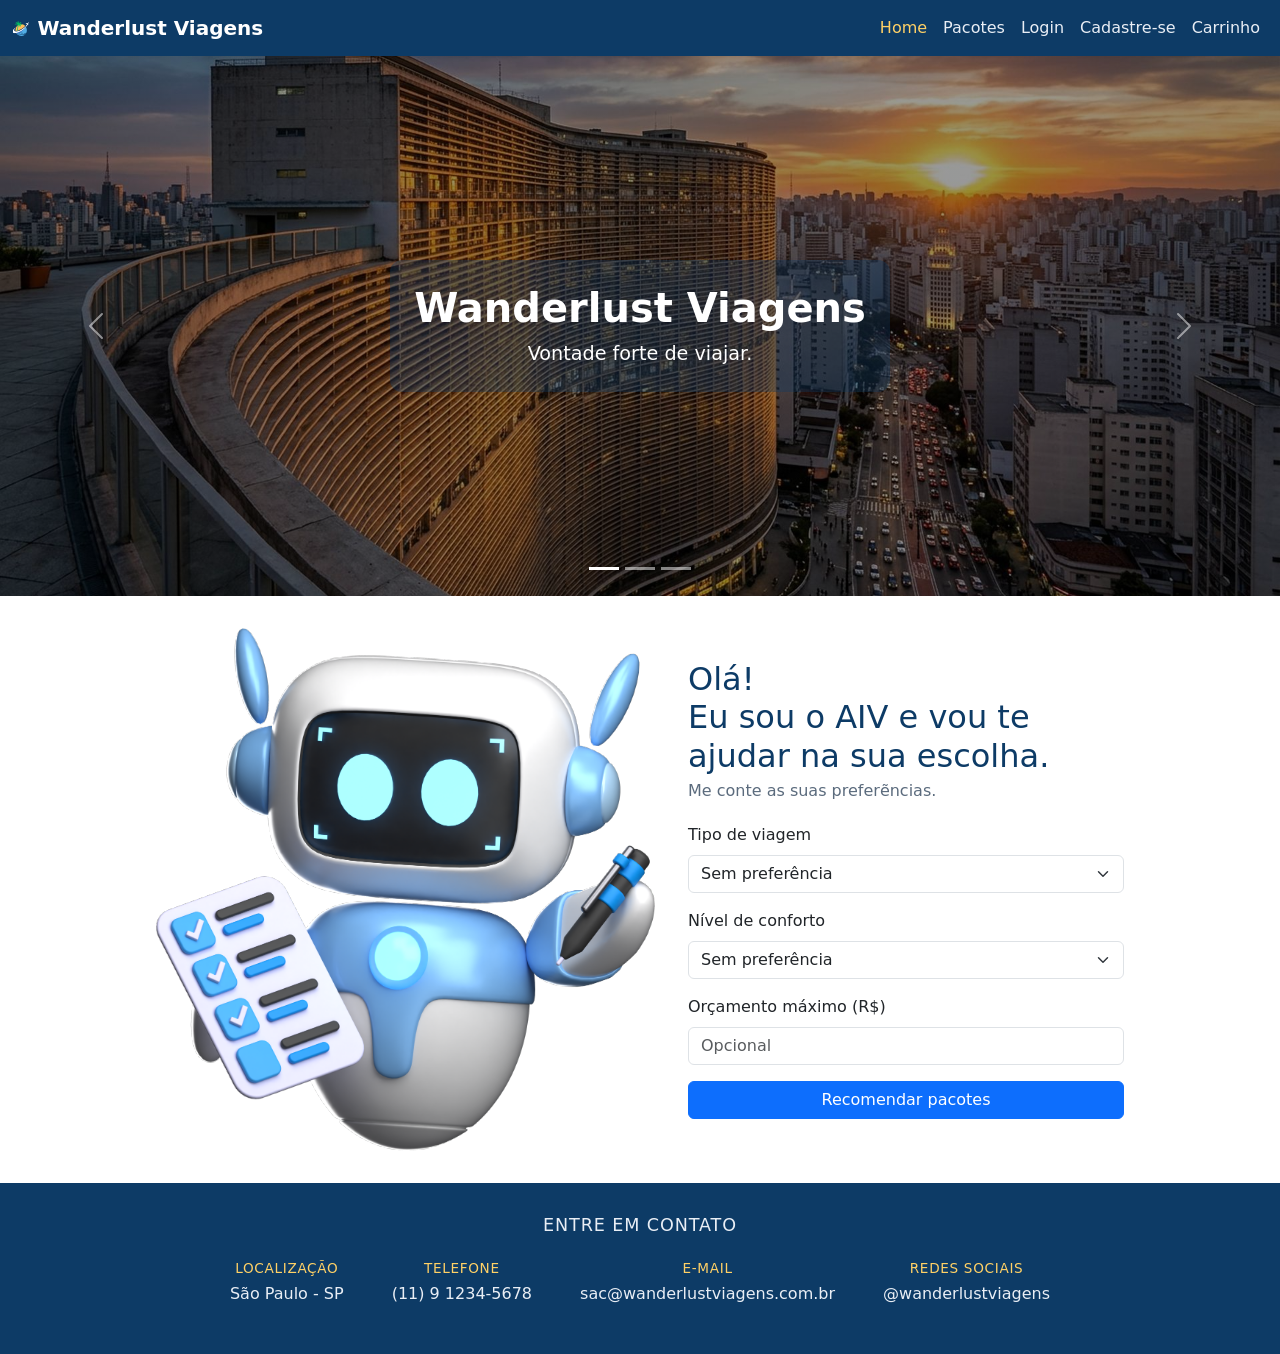
<file: index.html>
<!DOCTYPE html>
<html lang="pt-BR">

<head>
    <meta charset="UTF-8">
    <meta name="viewport" content="width=device-width, initial-scale=1">

    <title>Wanderlust Viagens</title>
    <link rel="icon" type="image/svg+xml" href="imgs/icon.svg">

    <link href="https://cdn.jsdelivr.net/npm/bootstrap@5.3.3/dist/css/bootstrap.min.css" rel="stylesheet">
    <link rel="stylesheet" href="css/style.css">
</head>

<body>

    <header>
        <nav class="menu navbar navbar-expand-md" aria-label="Menu principal" data-bs-theme="dark">
            <div class="container-fluid">
                <a class="navbar-brand d-flex align-items-center gap-2" href="index.html">
                    <img src="imgs/icon.svg" alt="" class="logo-icon">
                    <span>Wanderlust Viagens</span>
                </a>

                <button class="navbar-toggler" type="button" data-bs-toggle="collapse" data-bs-target="#menu-nav"
                    aria-controls="menu-nav" aria-expanded="false" aria-label="Abrir menu">
                    <span class="navbar-toggler-icon"></span>
                </button>

                <div class="collapse navbar-collapse" id="menu-nav">
                    <ul class="menu-lista navbar-nav ms-auto">
                        <li class="nav-item"><a class="nav-link active" aria-current="page" href="index.html">Home</a>
                        </li>
                        <li class="nav-item"><a class="nav-link" href="pages/pacotes.html">Pacotes</a></li>
                        <li class="nav-item"><a class="nav-link" href="pages/login.html">Login</a></li>
                        <li class="nav-item"><a class="nav-link" href="pages/cadastro.html">Cadastre-se</a></li>
                        <li class="nav-item"><a class="nav-link" href="pages/carrinho.html">Carrinho</a></li>
                    </ul>
                </div>
            </div>
        </nav>
    </header>

    <main>

        <!-- Carrossel de topo: fotos dos destinos (Copan/SP, Boituva, Awasi/SC),
                 definidas em .hero-slide-1/2/3 no CSS, com texto por cima. -->
        <section aria-label="Destaques">
            <div id="carrossel-topo" class="carousel slide hero-carrossel" data-bs-ride="carousel">
                <div class="carousel-indicators">
                    <button type="button" data-bs-target="#carrossel-topo" data-bs-slide-to="0" class="active"
                        aria-current="true" aria-label="Slide 1"></button>
                    <button type="button" data-bs-target="#carrossel-topo" data-bs-slide-to="1"
                        aria-label="Slide 2"></button>
                    <button type="button" data-bs-target="#carrossel-topo" data-bs-slide-to="2"
                        aria-label="Slide 3"></button>
                </div>

                <div class="carousel-inner">
                    <div class="carousel-item active">
                        <div class="hero-slide hero-slide-1">
                            <div class="hero-conteudo">
                                <h1 class="hero-titulo">Wanderlust Viagens</h1>
                                <p class="hero-subtitulo">Vontade forte de viajar.</p>
                            </div>
                        </div>
                    </div>

                    <div class="carousel-item">
                        <div class="hero-slide hero-slide-2">
                            <div class="hero-conteudo">
                                <h1 class="hero-titulo">Arrisque-se</h1>
                                <p class="hero-subtitulo">Com os nossos passeios, você vive experiências inesquecíveis.</p>
                            </div>
                        </div>
                    </div>

                    <div class="carousel-item">
                        <div class="hero-slide hero-slide-3">
                            <div class="hero-conteudo">
                                <h1 class="hero-titulo">Escolha o melhor para você</h1>
                                <p class="hero-subtitulo">Do econômico ao luxo, temos todas as opções.</p>
                            </div>
                        </div>
                    </div>
                </div>

                <button class="carousel-control-prev" type="button" data-bs-target="#carrossel-topo"
                    data-bs-slide="prev">
                    <span class="carousel-control-prev-icon" aria-hidden="true"></span>
                    <span class="visually-hidden">Anterior</span>
                </button>
                <button class="carousel-control-next" type="button" data-bs-target="#carrossel-topo"
                    data-bs-slide="next">
                    <span class="carousel-control-next-icon" aria-hidden="true"></span>
                    <span class="visually-hidden">Próximo</span>
                </button>
            </div>
        </section>

        <!-- Recomendação (RF7) -->
        <section class="recomendacao" aria-labelledby="recomendacao-titulo">
            <div class="recomendacao-mascote" aria-hidden="true">
                <img src="imgs/aiv_mascote2.svg" alt="Imagem do mascote AIV" class="recomendacao-mascote-img">
            </div>

            <div class="recomendacao-form">
                <h2 id="recomendacao-titulo">Olá!<br>
                    Eu sou o AIV e vou te ajudar na sua escolha.</h2>
                <p>Me conte as suas preferẽncias.</p>

                <form id="form-recomendacao" novalidate>
                    <div class="mb-3">
                        <label for="rec-tipo" class="form-label">Tipo de viagem</label>
                        <select id="rec-tipo" name="tipo_viagem" class="form-select">
                            <option value="" selected>Sem preferência</option>
                        </select>
                    </div>

                    <div class="mb-3">
                        <label for="rec-nivel" class="form-label">Nível de conforto</label>
                        <select id="rec-nivel" name="nivel" class="form-select">
                            <option value="" selected>Sem preferência</option>
                            <option value="economico">Econômico</option>
                            <option value="conforto">Conforto</option>
                            <option value="luxo">Luxo</option>
                        </select>
                    </div>

                    <div class="mb-3">
                        <label for="rec-orcamento" class="form-label">Orçamento máximo (R$)</label>
                        <input type="number" id="rec-orcamento" name="orcamento_max" class="form-control" min="0"
                            step="100" placeholder="Opcional">
                    </div>

                    <button type="submit" class="btn btn-primary w-100" id="btn-recomendar">
                        Recomendar pacotes
                    </button>
                </form>

                <div id="recomendacao-feedback" class="cadastro-feedback" role="alert" aria-live="polite" hidden></div>
                <ol id="recomendacao-lista" class="recomendacao-lista" hidden></ol>
            </div>
        </section>

    </main>

    <footer class="rodape">
        <h2>ENTRE EM CONTATO</h2>

        <section aria-label="Informações de contato" class="rodape-contatos">
            <section class="contato-item">
                <h3>LOCALIZAÇÃO</h3>
                <p>São Paulo - SP</p>
            </section>

            <section class="contato-item">
                <h3>TELEFONE</h3>
                <p><a href="tel:+5511912345678">(11) 9 1234-5678</a></p>
            </section>

            <section class="contato-item">
                <h3>E-MAIL</h3>
                <p><a href="mailto:sac@wanderlustviagens.com.br">sac@wanderlustviagens.com.br</a></p>
            </section>

            <section class="contato-item">
                <h3>REDES SOCIAIS</h3>
                <p>@wanderlustviagens</p>
            </section>
        </section>
    </footer>

    <script src="https://cdn.jsdelivr.net/npm/bootstrap@5.3.3/dist/js/bootstrap.bundle.min.js"></script>
    <script src="js/api.js"></script>
    <script src="js/home.js"></script>
    <script src="js/admin-link.js"></script>
</body>

</html>
</file>
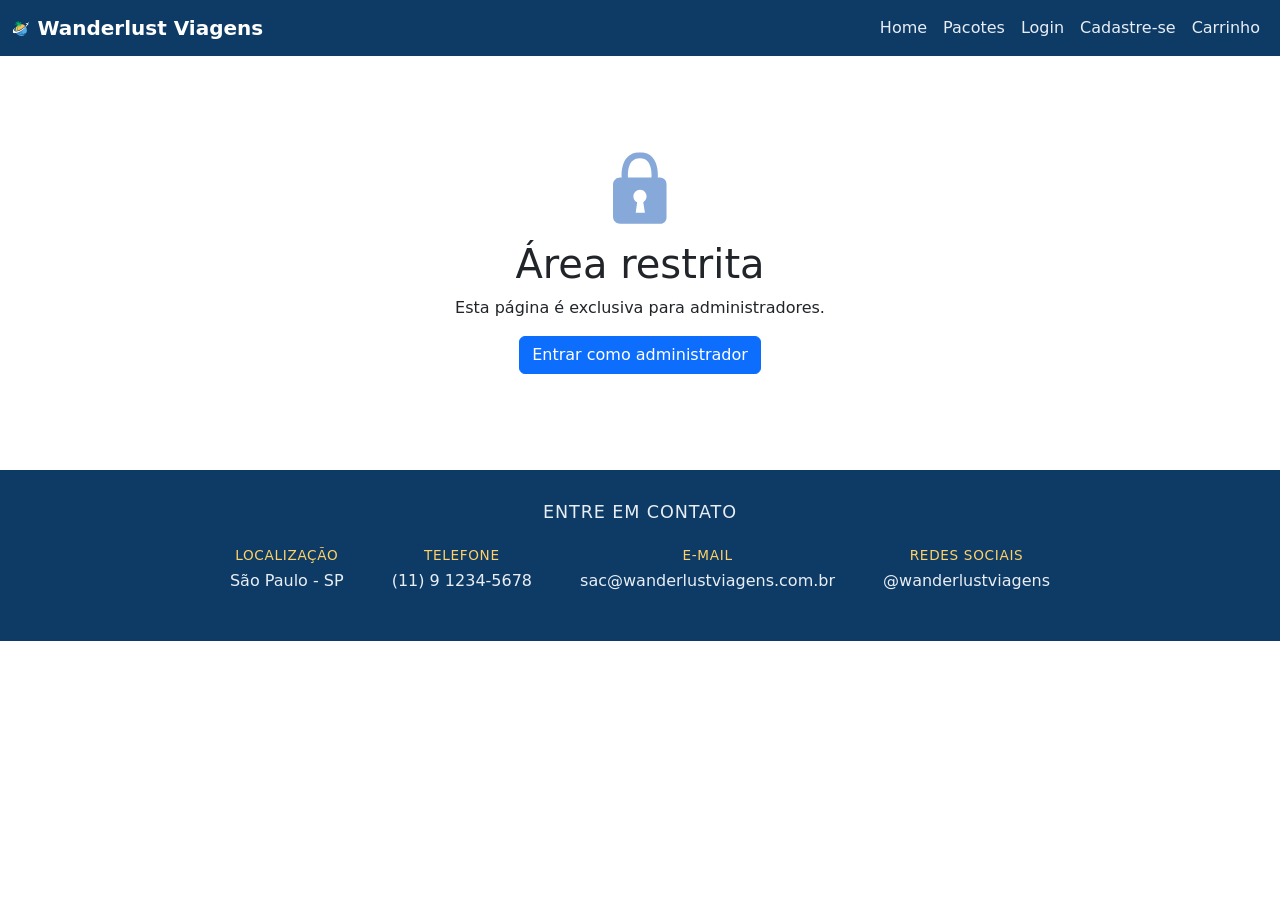
<file: pages/admin.html>
<!DOCTYPE html>
<html lang="pt-BR">
    <head>
        <meta charset="UTF-8">
        <meta name="viewport" content="width=device-width, initial-scale=1">

        <title>Administração - Wanderlust Viagens</title>
        <link rel="icon" type="image/svg+xml" href="../imgs/icon.svg">

        <link href="https://cdn.jsdelivr.net/npm/bootstrap@5.3.3/dist/css/bootstrap.min.css" rel="stylesheet">
        <link rel="stylesheet" href="../css/style.css">
    </head>
    <body>

        <header>
            <nav class="menu navbar navbar-expand-md" aria-label="Menu principal" data-bs-theme="dark">
                <div class="container-fluid">
                    <a class="navbar-brand d-flex align-items-center gap-2" href="../index.html">
                        <img src="../imgs/icon.svg" alt="" class="logo-icon">
                        <span>Wanderlust Viagens</span>
                    </a>

                    <button class="navbar-toggler" type="button"
                        data-bs-toggle="collapse" data-bs-target="#menu-nav"
                        aria-controls="menu-nav" aria-expanded="false" aria-label="Abrir menu">
                        <span class="navbar-toggler-icon"></span>
                    </button>

                    <div class="collapse navbar-collapse" id="menu-nav">
                        <ul class="menu-lista navbar-nav ms-auto">
                            <li class="nav-item"><a class="nav-link" href="../index.html">Home</a></li>
                            <li class="nav-item"><a class="nav-link" href="pacotes.html">Pacotes</a></li>
                            <li class="nav-item"><a class="nav-link" href="login.html">Login</a></li>
                            <li class="nav-item"><a class="nav-link" href="cadastro.html">Cadastre-se</a></li>
                            <li class="nav-item"><a class="nav-link" href="carrinho.html">Carrinho</a></li>
                        </ul>
                    </div>
                </div>
            </nav>
        </header>

        <main class="admin-main">

            <!-- Bloqueio: visível para quem não é administrador -->
            <section id="admin-bloqueio" class="admin-bloqueio" hidden>
                <img src="../imgs/cadeado.svg" alt="" class="admin-cadeado">
                <h1>Área restrita</h1>
                <p id="admin-bloqueio-msg">Esta página é exclusiva para administradores.</p>
                <a href="login.html" class="btn btn-primary">Entrar como administrador</a>
            </section>

            <!-- Painel: visível apenas para administradores -->
            <div id="admin-painel" hidden>
                <h1 class="catalogo-titulo">Painel do Administrador</h1>

                <!-- ============ CRUD DE PACOTES ============ -->
                <section class="admin-secao" aria-labelledby="sec-pacotes">
                    <h2 id="sec-pacotes" class="cadastro-legenda">Pacotes</h2>

                    <form id="form-pacote" class="admin-form" novalidate>
                        <input type="hidden" id="pacote-id" name="id_pacote">
                        <div class="row">
                            <div class="col-md-4 mb-3">
                                <label for="pacote-preco" class="form-label">Preço base (R$)</label>
                                <input type="number" class="form-control" id="pacote-preco"
                                    name="preco_base" min="0.01" step="0.01" required>
                            </div>
                            <div class="col-md-4 mb-3">
                                <label for="pacote-estoque" class="form-label">Estoque (vagas)</label>
                                <input type="number" class="form-control" id="pacote-estoque"
                                    name="estoque" min="0" step="1" required>
                            </div>
                            <div class="col-md-4 mb-3">
                                <label for="pacote-tipo" class="form-label">Tipo de viagem</label>
                                <select class="form-select mb-2" id="pacote-tipo" name="tipo_viagem">
                                    <option value="">—</option>
                                    <option value="__novo__">Outro (novo tipo)...</option>
                                </select>
                                <input type="text" class="form-control" id="pacote-tipo-novo"
                                    placeholder="Digite o novo tipo" maxlength="50" hidden>
                            </div>
                        </div>
                        <div class="row">
                            <div class="col-md-4 mb-3">
                                <label for="pacote-inicio" class="form-label">Data inicial</label>
                                <input type="date" class="form-control" id="pacote-inicio" name="data_inicio" required>
                            </div>
                            <div class="col-md-4 mb-3">
                                <label for="pacote-fim" class="form-label">Data final</label>
                                <input type="date" class="form-control" id="pacote-fim" name="data_fim" required>
                            </div>
                            <div class="col-md-4 mb-3">
                                <label for="pacote-nivel" class="form-label">Nível</label>
                                <select class="form-select" id="pacote-nivel" name="nivel">
                                    <option value="">—</option>
                                    <option value="economico">Econômico</option>
                                    <option value="conforto">Conforto</option>
                                    <option value="luxo">Luxo</option>
                                </select>
                            </div>
                        </div>
                        <div class="row">
                            <div class="col-md-4 mb-3">
                                <label for="pacote-destino" class="form-label">Destino</label>
                                <select class="form-select" id="pacote-destino" name="fk_destino" required>
                                    <option value="">Selecione um destino</option>
                                </select>
                            </div>
                        </div>

                        <div id="pacote-feedback" class="cadastro-feedback" role="alert" aria-live="polite" hidden></div>

                        <div class="d-flex gap-2">
                            <button type="submit" class="btn btn-primary" id="btn-salvar-pacote">Adicionar pacote</button>
                            <button type="button" class="btn btn-outline-secondary" id="btn-cancelar-pacote" hidden>Cancelar edição</button>
                        </div>
                    </form>

                    <div class="table-responsive mt-3">
                        <table class="table align-middle">
                            <thead>
                                <tr>
                                    <th>ID</th><th>Preço</th><th>Período</th><th>Estoque</th>
                                    <th>Tipo</th><th>Nível</th><th>Ações</th>
                                </tr>
                            </thead>
                            <tbody id="tabela-pacotes"></tbody>
                        </table>
                    </div>
                </section>

                <!-- ============ CRUD DE DESTINOS ============ -->
                <section class="admin-secao" aria-labelledby="sec-destinos">
                    <h2 id="sec-destinos" class="cadastro-legenda">Destinos</h2>

                    <form id="form-destino" class="admin-form" novalidate>
                        <input type="hidden" id="destino-id" name="id_destino">
                        <div class="row">
                            <div class="col-md-4 mb-3">
                                <label for="destino-cidade" class="form-label">Cidade</label>
                                <input type="text" class="form-control" id="destino-cidade" name="cidade" maxlength="100" required>
                            </div>
                            <div class="col-md-4 mb-3">
                                <label for="destino-estado" class="form-label">Estado (UF)</label>
                                <input type="text" class="form-control" id="destino-estado" name="estado" maxlength="50" required>
                            </div>
                            <div class="col-md-4 mb-3">
                                <label for="destino-pais" class="form-label">País</label>
                                <input type="text" class="form-control" id="destino-pais" name="pais" maxlength="50" required>
                            </div>
                        </div>
                        <div class="row">
                            <div class="col-12 mb-3">
                                <label for="destino-descricao" class="form-label">Descrição</label>
                                <input type="text" class="form-control" id="destino-descricao" name="descricao">
                            </div>
                        </div>

                        <div id="destino-feedback" class="cadastro-feedback" role="alert" aria-live="polite" hidden></div>

                        <div class="d-flex gap-2">
                            <button type="submit" class="btn btn-primary" id="btn-salvar-destino">Adicionar destino</button>
                            <button type="button" class="btn btn-outline-secondary" id="btn-cancelar-destino" hidden>Cancelar edição</button>
                        </div>
                    </form>

                    <div class="table-responsive mt-3">
                        <table class="table align-middle">
                            <thead>
                                <tr><th>ID</th><th>Cidade</th><th>Estado</th><th>País</th><th>Ações</th></tr>
                            </thead>
                            <tbody id="tabela-destinos"></tbody>
                        </table>
                    </div>
                </section>

                <!-- ============ CRUD DE HOSPEDAGENS ============ -->
                <section class="admin-secao" aria-labelledby="sec-hospedagens">
                    <h2 id="sec-hospedagens" class="cadastro-legenda">Hospedagens</h2>

                    <form id="form-hospedagem" class="admin-form" novalidate>
                        <input type="hidden" id="hospedagem-id" name="id_hospedagem">
                        <div class="row">
                            <div class="col-md-6 mb-3">
                                <label for="hospedagem-pacote" class="form-label">Pacote</label>
                                <select class="form-select" id="hospedagem-pacote" name="fk_Pacote_id_pacote" required></select>
                            </div>
                            <div class="col-md-6 mb-3">
                                <label for="hospedagem-nome" class="form-label">Nome</label>
                                <input type="text" class="form-control" id="hospedagem-nome" name="nome" maxlength="100" required>
                            </div>
                        </div>
                        <div class="row">
                            <div class="col-md-5 mb-3">
                                <label for="hospedagem-rua" class="form-label">Rua</label>
                                <input type="text" class="form-control" id="hospedagem-rua" name="rua" maxlength="150" required>
                            </div>
                            <div class="col-md-3 mb-3">
                                <label for="hospedagem-numero" class="form-label">Número</label>
                                <input type="number" class="form-control" id="hospedagem-numero" name="numero" min="1" step="1" required>
                            </div>
                            <div class="col-md-4 mb-3">
                                <label for="hospedagem-cep" class="form-label">CEP</label>
                                <input type="text" class="form-control" id="hospedagem-cep" name="cep" maxlength="9" required>
                            </div>
                        </div>
                        <div class="row">
                            <div class="col-md-6 mb-3">
                                <label for="hospedagem-quarto" class="form-label">Tipo de quarto</label>
                                <select class="form-select" id="hospedagem-quarto" name="tipo_quarto">
                                    <option value="">—</option>
                                    <option value="Standard">Standard</option>
                                    <option value="Duplo">Duplo</option>
                                    <option value="Suíte">Suíte</option>
                                    <option value="Luxo">Luxo</option>
                                </select>
                            </div>
                            <div class="col-md-6 mb-3">
                                <label for="hospedagem-regime" class="form-label">Regime de alimentação</label>
                                <select class="form-select" id="hospedagem-regime" name="regime_alimentacao">
                                    <option value="">—</option>
                                    <option value="sem_refeicao">Sem refeição</option>
                                    <option value="cafe_da_manha">Café da manhã</option>
                                    <option value="meia_pensao">Meia pensão</option>
                                    <option value="pensao_completa">Pensão completa</option>
                                    <option value="all_inclusive">All inclusive</option>
                                </select>
                            </div>
                        </div>

                        <div id="hospedagem-feedback" class="cadastro-feedback" role="alert" aria-live="polite" hidden></div>

                        <div class="d-flex gap-2">
                            <button type="submit" class="btn btn-primary" id="btn-salvar-hospedagem">Adicionar hospedagem</button>
                            <button type="button" class="btn btn-outline-secondary" id="btn-cancelar-hospedagem" hidden>Cancelar edição</button>
                        </div>
                    </form>

                    <div class="table-responsive mt-3">
                        <table class="table align-middle">
                            <thead>
                                <tr><th>ID</th><th>Nome</th><th>Pacote</th><th>Endereço</th><th>Quarto</th><th>Regime</th><th>Ações</th></tr>
                            </thead>
                            <tbody id="tabela-hospedagens"></tbody>
                        </table>
                    </div>
                </section>

                <!-- ============ RUD DE USUÁRIOS ============ -->
                <section class="admin-secao" aria-labelledby="sec-contas">
                    <h2 id="sec-contas" class="cadastro-legenda">Contas de usuário</h2>

                    <div id="conta-feedback" class="cadastro-feedback" role="alert" aria-live="polite" hidden></div>

                    <div class="table-responsive">
                        <table class="table align-middle">
                            <thead>
                                <tr>
                                    <th>ID</th><th>Nome</th><th>E-mail</th><th>Papel</th>
                                    <th>Status</th><th>Ações</th>
                                </tr>
                            </thead>
                            <tbody id="tabela-contas"></tbody>
                        </table>
                    </div>
                </section>

                <!-- ============ ESTATÍSTICAS (RF10) ============ -->
                <section class="admin-secao" aria-labelledby="sec-estatisticas">
                    <h2 id="sec-estatisticas" class="cadastro-legenda">Estatísticas: turistas por destino</h2>

                    <form id="form-estatisticas" class="admin-form" novalidate>
                        <div class="row align-items-end">
                            <div class="col-md-4 mb-2">
                                <label for="estat-ano" class="form-label">Ano</label>
                                <input type="number" class="form-control" id="estat-ano"
                                    name="ano" min="1900" max="3000" step="1">
                            </div>
                            <div class="col-md-4 mb-2">
                                <button type="submit" class="btn btn-primary">Consultar</button>
                            </div>
                        </div>
                    </form>

                    <div id="estat-feedback" class="cadastro-feedback" role="alert" aria-live="polite" hidden></div>

                    <div class="table-responsive mt-3">
                        <table class="table table-sm align-middle">
                            <thead>
                                <tr>
                                    <th>Destino</th>
                                    <th>Jan</th><th>Fev</th><th>Mar</th><th>Abr</th><th>Mai</th><th>Jun</th>
                                    <th>Jul</th><th>Ago</th><th>Set</th><th>Out</th><th>Nov</th><th>Dez</th>
                                    <th>Total</th>
                                </tr>
                            </thead>
                            <tbody id="tabela-estatisticas"></tbody>
                        </table>
                    </div>
                </section>
            </div>
        </main>

        <footer class="rodape">
            <h2>ENTRE EM CONTATO</h2>
            <section aria-label="Informações de contato" class="rodape-contatos">
                <section class="contato-item"><h3>LOCALIZAÇÃO</h3><p>São Paulo - SP</p></section>
                <section class="contato-item"><h3>TELEFONE</h3><p><a href="tel:+5511912345678">(11) 9 1234-5678</a></p></section>
                <section class="contato-item"><h3>E-MAIL</h3><p><a href="mailto:sac@wanderlustviagens.com.br">sac@wanderlustviagens.com.br</a></p></section>
                <section class="contato-item"><h3>REDES SOCIAIS</h3><p>@wanderlustviagens</p></section>
            </section>
        </footer>

        <script src="https://cdn.jsdelivr.net/npm/bootstrap@5.3.3/dist/js/bootstrap.bundle.min.js"></script>
        <script src="../js/api.js"></script>
        <script src="../js/admin.js"></script>
        <script src="../js/admin-link.js"></script>
    </body>
</html>
</file>
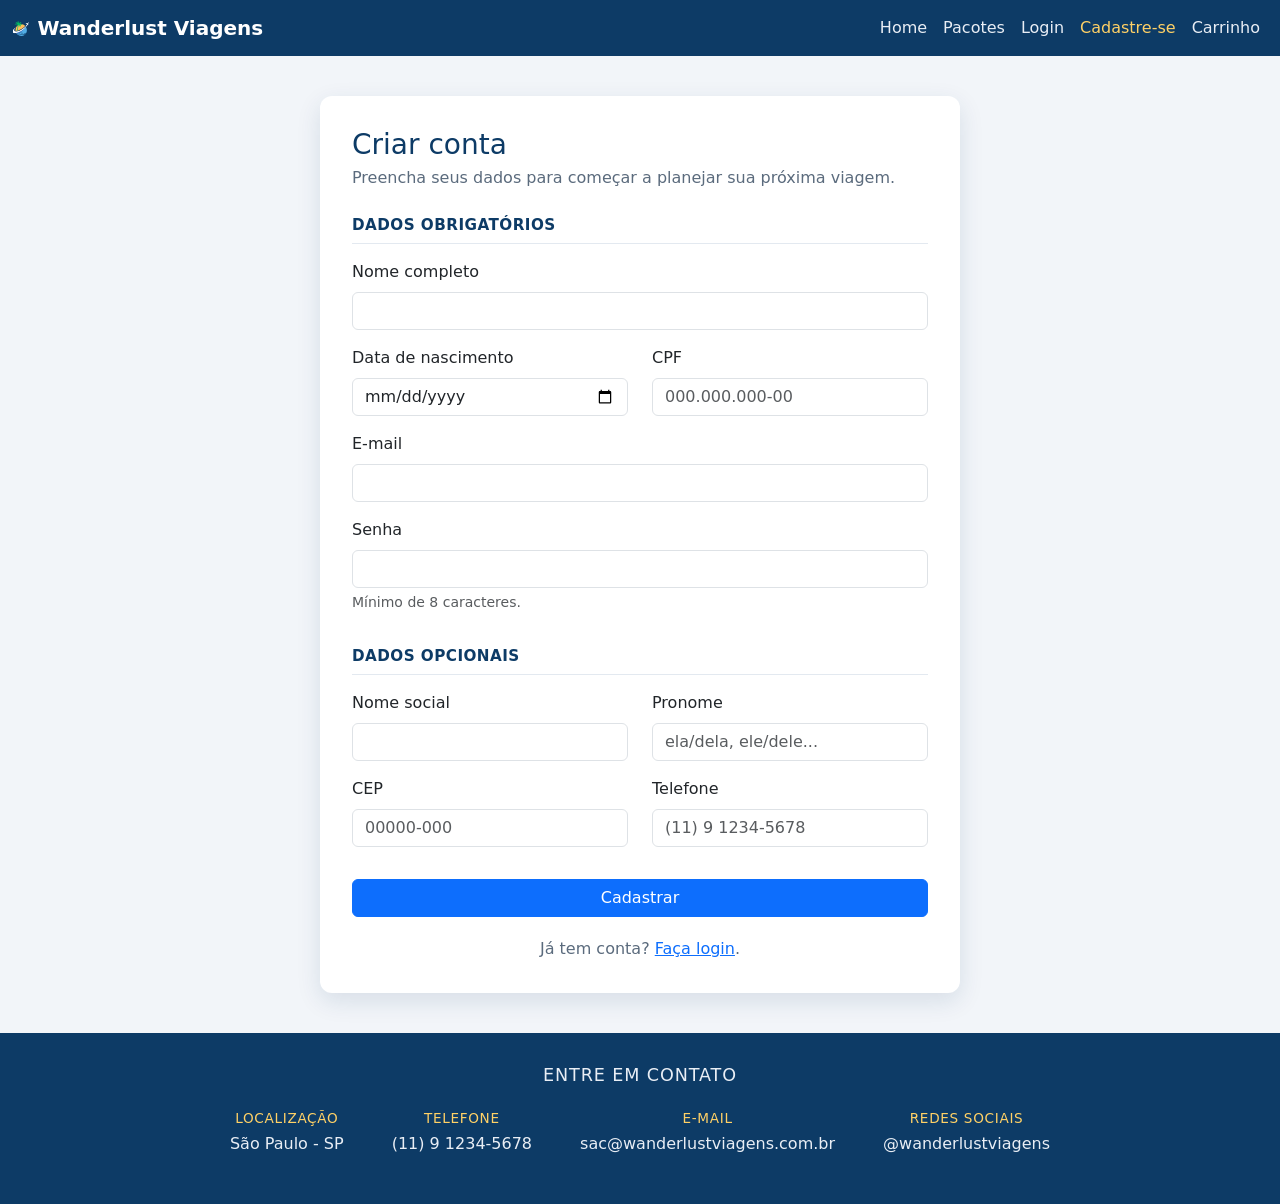
<file: pages/cadastro.html>
<!DOCTYPE html>
<html lang="pt-BR">
    <head>
        <meta charset="UTF-8">
        <meta name="viewport" content="width=device-width, initial-scale=1">

        <title>Cadastre-se na Wanderlust Viagens</title>
        <link rel="icon" type="image/svg+xml" href="../imgs/icon.svg">

        <link href="https://cdn.jsdelivr.net/npm/bootstrap@5.3.3/dist/css/bootstrap.min.css" rel="stylesheet">
        <link rel="stylesheet" href="../css/style.css">
    </head>
    <body>

        <header>
            <nav class="menu navbar navbar-expand-md" aria-label="Menu principal" data-bs-theme="dark">
                <div class="container-fluid">
                    <a class="navbar-brand d-flex align-items-center gap-2" href="../index.html">
                        <img src="../imgs/icon.svg" alt="" class="logo-icon">
                        <span>Wanderlust Viagens</span>
                    </a>

                    <button class="navbar-toggler" type="button"
                        data-bs-toggle="collapse" data-bs-target="#menu-nav"
                        aria-controls="menu-nav" aria-expanded="false" aria-label="Abrir menu">
                        <span class="navbar-toggler-icon"></span>
                    </button>

                    <div class="collapse navbar-collapse" id="menu-nav">
                        <ul class="menu-lista navbar-nav ms-auto">
                            <li class="nav-item"><a class="nav-link" href="../index.html">Home</a></li>
                            <li class="nav-item"><a class="nav-link" href="pacotes.html">Pacotes</a></li>
                            <li class="nav-item"><a class="nav-link" href="login.html">Login</a></li>
                            <li class="nav-item"><a class="nav-link active" aria-current="page" href="cadastro.html">Cadastre-se</a></li>
                            <li class="nav-item"><a class="nav-link" href="carrinho.html">Carrinho</a></li>
                        </ul>
                    </div>
                </div>
            </nav>
        </header>

        <main class="cadastro-main">
            <article class="cadastro-card" aria-labelledby="cadastro-titulo">
                <h1 id="cadastro-titulo" class="cadastro-titulo">Criar conta</h1>
                <p class="cadastro-subtitulo">
                    Preencha seus dados para começar a planejar sua próxima viagem.
                </p>

                <form id="form-cadastro" novalidate>
                    <fieldset>
                        <legend class="cadastro-legenda">Dados obrigatórios</legend>

                        <div class="mb-3">
                            <label for="nome" class="form-label">Nome completo</label>
                            <input type="text" class="form-control" id="nome" name="nome"
                                maxlength="150" required autocomplete="name">
                        </div>

                        <div class="row">
                            <div class="col-md-6 mb-3">
                                <label for="data_nascimento" class="form-label">Data de nascimento</label>
                                <input type="date" class="form-control" id="data_nascimento"
                                    name="data_nascimento" required autocomplete="bday">
                            </div>
                            <div class="col-md-6 mb-3">
                                <label for="cpf" class="form-label">CPF</label>
                                <input type="text" class="form-control" id="cpf" name="cpf"
                                    minlength="11" maxlength="14" required
                                    inputmode="numeric" placeholder="000.000.000-00">
                            </div>
                        </div>

                        <div class="mb-3">
                            <label for="email" class="form-label">E-mail</label>
                            <input type="email" class="form-control" id="email" name="email"
                                maxlength="254" required autocomplete="email">
                        </div>

                        <div class="mb-3">
                            <label for="senha" class="form-label">Senha</label>
                            <input type="password" class="form-control" id="senha" name="senha"
                                minlength="8" maxlength="128" required autocomplete="new-password">
                            <div class="form-text">Mínimo de 8 caracteres.</div>
                        </div>
                    </fieldset>

                    <fieldset>
                        <legend class="cadastro-legenda">Dados opcionais</legend>

                        <div class="row">
                            <div class="col-md-6 mb-3">
                                <label for="nome_social" class="form-label">Nome social</label>
                                <input type="text" class="form-control" id="nome_social"
                                    name="nome_social" maxlength="150">
                            </div>
                            <div class="col-md-6 mb-3">
                                <label for="pronome" class="form-label">Pronome</label>
                                <input type="text" class="form-control" id="pronome"
                                    name="pronome" maxlength="30" placeholder="ela/dela, ele/dele...">
                            </div>
                        </div>

                        <div class="row">
                            <div class="col-md-6 mb-3">
                                <label for="cep" class="form-label">CEP</label>
                                <input type="text" class="form-control" id="cep" name="cep"
                                    maxlength="9" inputmode="numeric" placeholder="00000-000">
                            </div>
                            <div class="col-md-6 mb-3">
                                <label for="telefone" class="form-label">Telefone</label>
                                <input type="tel" class="form-control" id="telefone"
                                    name="telefone" maxlength="20" autocomplete="tel"
                                    placeholder="(11) 9 1234-5678">
                            </div>
                        </div>
                    </fieldset>

                    <div id="cadastro-feedback" class="cadastro-feedback" role="alert" aria-live="polite" hidden></div>

                    <button type="submit" class="btn btn-primary w-100" id="btn-cadastrar">
                        Cadastrar
                    </button>

                    <p class="cadastro-rodape">
                        Já tem conta? <a href="login.html">Faça login</a>.
                    </p>
                </form>
            </article>
        </main>

        <footer class="rodape">
            <h2>ENTRE EM CONTATO</h2>

            <section aria-label="Informações de contato" class="rodape-contatos">
                <section class="contato-item">
                    <h3>LOCALIZAÇÃO</h3>
                    <p>São Paulo - SP</p>
                </section>

                <section class="contato-item">
                    <h3>TELEFONE</h3>
                    <p><a href="tel:+5511912345678">(11) 9 1234-5678</a></p>
                </section>

                <section class="contato-item">
                    <h3>E-MAIL</h3>
                    <p><a href="mailto:sac@wanderlustviagens.com.br">sac@wanderlustviagens.com.br</a></p>
                </section>

                <section class="contato-item">
                    <h3>REDES SOCIAIS</h3>
                    <p>@wanderlustviagens</p>
                </section>
            </section>
        </footer>

        <script src="https://cdn.jsdelivr.net/npm/bootstrap@5.3.3/dist/js/bootstrap.bundle.min.js"></script>
        <script src="../js/api.js"></script>
        <script src="../js/auth.js"></script>
        <script src="../js/admin-link.js"></script>
    </body>
</html>
</file>
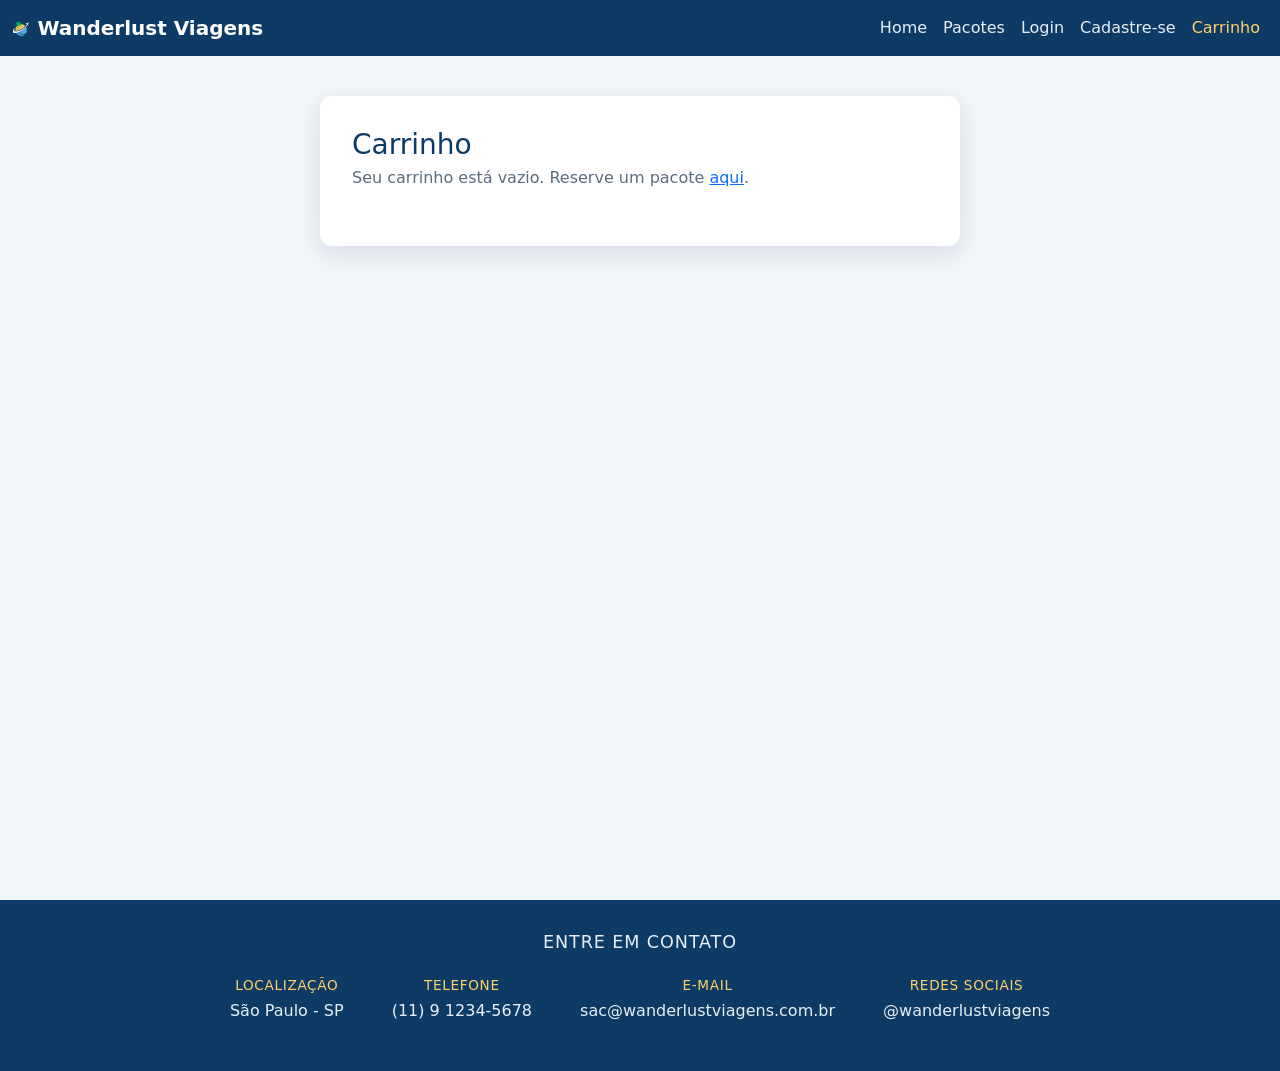
<file: pages/carrinho.html>
<!DOCTYPE html>
<html lang="pt-BR">
    <head>
        <meta charset="UTF-8">
        <meta name="viewport" content="width=device-width, initial-scale=1">

        <title>Carrinho - Wanderlust Viagens</title>
        <link rel="icon" type="image/svg+xml" href="../imgs/icon.svg">

        <link href="https://cdn.jsdelivr.net/npm/bootstrap@5.3.3/dist/css/bootstrap.min.css" rel="stylesheet">
        <link rel="stylesheet" href="../css/style.css">
    </head>
    <body>

        <header>
            <nav class="menu navbar navbar-expand-md" aria-label="Menu principal" data-bs-theme="dark">
                <div class="container-fluid">
                    <a class="navbar-brand d-flex align-items-center gap-2" href="../index.html">
                        <img src="../imgs/icon.svg" alt="" class="logo-icon">
                        <span>Wanderlust Viagens</span>
                    </a>

                    <button class="navbar-toggler" type="button"
                        data-bs-toggle="collapse" data-bs-target="#menu-nav"
                        aria-controls="menu-nav" aria-expanded="false" aria-label="Abrir menu">
                        <span class="navbar-toggler-icon"></span>
                    </button>

                    <div class="collapse navbar-collapse" id="menu-nav">
                        <ul class="menu-lista navbar-nav ms-auto">
                            <li class="nav-item"><a class="nav-link" href="../index.html">Home</a></li>
                            <li class="nav-item"><a class="nav-link" href="pacotes.html">Pacotes</a></li>
                            <li class="nav-item"><a class="nav-link" href="login.html">Login</a></li>
                            <li class="nav-item"><a class="nav-link" href="cadastro.html">Cadastre-se</a></li>
                            <li class="nav-item"><a class="nav-link active" aria-current="page" href="carrinho.html">Carrinho</a></li>
                        </ul>
                    </div>
                </div>
            </nav>
        </header>

        <main class="cadastro-main">
            <article class="cadastro-card" aria-labelledby="carrinho-titulo">
                <h1 id="carrinho-titulo" class="cadastro-titulo">Carrinho</h1>

                <!-- Carrinho vazio -->
                <p id="carrinho-vazio" class="cadastro-subtitulo" hidden>
                    Seu carrinho está vazio. Reserve um pacote <a href="pacotes.html">aqui</a>.
                </p>

                <!-- Conteúdo quando há um pacote reservado -->
                <div id="carrinho-conteudo" hidden>

                    <!-- Prévia do pacote selecionado -->
                    <section class="previa-pacote" aria-labelledby="previa-titulo">
                        <h2 id="previa-titulo" class="cadastro-legenda">Pacote selecionado</h2>
                        <div class="previa-corpo">
                            <div class="previa-imagem" aria-hidden="true"></div>
                            <dl class="resumo-lista previa-dados">
                                <div class="resumo-linha"><dt>Destino</dt><dd id="previa-destino">—</dd></div>
                                <div class="resumo-linha"><dt>Tipo</dt><dd id="previa-tipo">—</dd></div>
                                <div class="resumo-linha"><dt>Período</dt><dd id="previa-periodo">—</dd></div>
                                <div class="resumo-linha"><dt>Preço base</dt><dd id="previa-preco">—</dd></div>
                                <div class="resumo-linha"><dt>Vagas</dt><dd id="previa-vagas">—</dd></div>
                            </dl>
                        </div>
                        <button type="button" class="btn btn-sm btn-outline-secondary mt-2" id="btn-limpar-carrinho">
                            Limpar carrinho
                        </button>
                    </section>

                    <!-- Formulário dos fatores que afetam o orçamento (RF4) -->
                    <form id="form-orcamento" novalidate>
                        <fieldset>
                            <legend class="cadastro-legenda">Personalize sua viagem</legend>

                            <div class="row">
                                <div class="col-md-6 mb-3">
                                    <label for="data_inicio" class="form-label">Data inicial</label>
                                    <input type="date" class="form-control" id="data_inicio" name="data_inicio" required>
                                    <div class="form-text" id="ajuda-datas">Dentro do período de oferta do pacote.</div>
                                </div>
                                <div class="col-md-6 mb-3">
                                    <label for="data_fim" class="form-label">Data final</label>
                                    <input type="date" class="form-control" id="data_fim" name="data_fim" required>
                                </div>
                            </div>

                            <div class="mb-3">
                                <label for="numero_pessoas" class="form-label">Quantidade de pessoas</label>
                                <input type="number" class="form-control" id="numero_pessoas"
                                    name="numero_pessoas" min="1" max="2" step="1" value="1" required>
                                <div class="form-text" id="ajuda-pessoas">Máximo de 2 pessoas por reserva.*</div>
                                <div class="form-text">
                                    <small>* Considere pessoas a partir de 7 anos de idade.</small>
                                </div>
                            </div>

                            <p class="form-text" id="info-pacote">
                                Nível e regime são definidos pelo pacote e já entram no cálculo.
                            </p>

                        </fieldset>

                        <div id="carrinho-feedback" class="cadastro-feedback" role="alert" aria-live="polite" hidden></div>

                        <button type="submit" class="btn btn-primary w-100" id="btn-calcular">
                            Calcular orçamento
                        </button>
                    </form>

                    <!-- Resultado do orçamento + detalhamento do cálculo -->
                    <section id="orcamento-resultado" aria-live="polite" hidden>
                        <h2 class="cadastro-legenda mt-3">Como o cálculo foi feito</h2>
                        <dl class="resumo-lista" id="orcamento-detalhe"></dl>

                        <div class="orcamento-total">
                            <span class="orcamento-rotulo">Total estimado</span>
                            <span class="orcamento-valor" id="orcamento-valor">—</span>
                        </div>

                        <div id="revisar-feedback" class="cadastro-feedback" role="alert" aria-live="polite" hidden></div>

                        <!-- Passo 1: revisar e confirmar (exige login) -->
                        <button type="button" class="btn btn-primary w-100 mt-3" id="btn-revisar">
                            Revisar e confirmar
                        </button>
                    </section>

                    <!-- Passo 2: resumo do carrinho + opções de pagamento (só aparece logado) -->
                    <section id="pagamento-secao" aria-labelledby="pagamento-titulo" hidden>
                        <h2 id="pagamento-titulo" class="cadastro-legenda mt-3">Revisão do pedido</h2>
                        <dl class="resumo-lista" id="resumo-pedido"></dl>

                        <form id="form-confirmar" class="mt-3">
                            <fieldset>
                                <legend class="form-label">Forma de pagamento</legend>
                                <div class="form-check">
                                    <input class="form-check-input" type="radio" name="forma_pagamento"
                                        id="pg-debito" value="debito" required>
                                    <label class="form-check-label" for="pg-debito">Débito</label>
                                </div>
                                <div class="form-check">
                                    <input class="form-check-input" type="radio" name="forma_pagamento"
                                        id="pg-credito" value="credito">
                                    <label class="form-check-label" for="pg-credito">Crédito</label>
                                </div>
                                <div class="form-check">
                                    <input class="form-check-input" type="radio" name="forma_pagamento"
                                        id="pg-pix" value="pix">
                                    <label class="form-check-label" for="pg-pix">Pix</label>
                                </div>
                                <div class="form-check">
                                    <input class="form-check-input" type="radio" name="forma_pagamento"
                                        id="pg-boleto" value="boleto">
                                    <label class="form-check-label" for="pg-boleto">Boleto</label>
                                </div>
                            </fieldset>

                            <div id="confirmar-feedback" class="cadastro-feedback" role="alert" aria-live="polite" hidden></div>

                            <button type="submit" class="btn btn-success w-100 mt-2" id="btn-confirmar">
                                Finalizar compra
                            </button>
                        </form>

                        <!-- Pagamento: aparece após a venda ser criada (status Pendente) -->

                        <button type="button" class="btn btn-outline-danger w-100 mt-2" id="btn-cancelar-venda" hidden>
                            Cancelar compra
                        </button>
                    </section>
                </div>
            </article>
        </main>

        <footer class="rodape">
            <h2>ENTRE EM CONTATO</h2>

            <section aria-label="Informações de contato" class="rodape-contatos">
                <section class="contato-item">
                    <h3>LOCALIZAÇÃO</h3>
                    <p>São Paulo - SP</p>
                </section>

                <section class="contato-item">
                    <h3>TELEFONE</h3>
                    <p><a href="tel:+5511912345678">(11) 9 1234-5678</a></p>
                </section>

                <section class="contato-item">
                    <h3>E-MAIL</h3>
                    <p><a href="mailto:sac@wanderlustviagens.com.br">sac@wanderlustviagens.com.br</a></p>
                </section>

                <section class="contato-item">
                    <h3>REDES SOCIAIS</h3>
                    <p>@wanderlustviagens</p>
                </section>
            </section>
        </footer>

        <script src="https://cdn.jsdelivr.net/npm/bootstrap@5.3.3/dist/js/bootstrap.bundle.min.js"></script>
        <script src="../js/api.js"></script>
        <script src="../js/carrinho.js"></script>
        <script src="../js/admin-link.js"></script>
    </body>
</html>
</file>
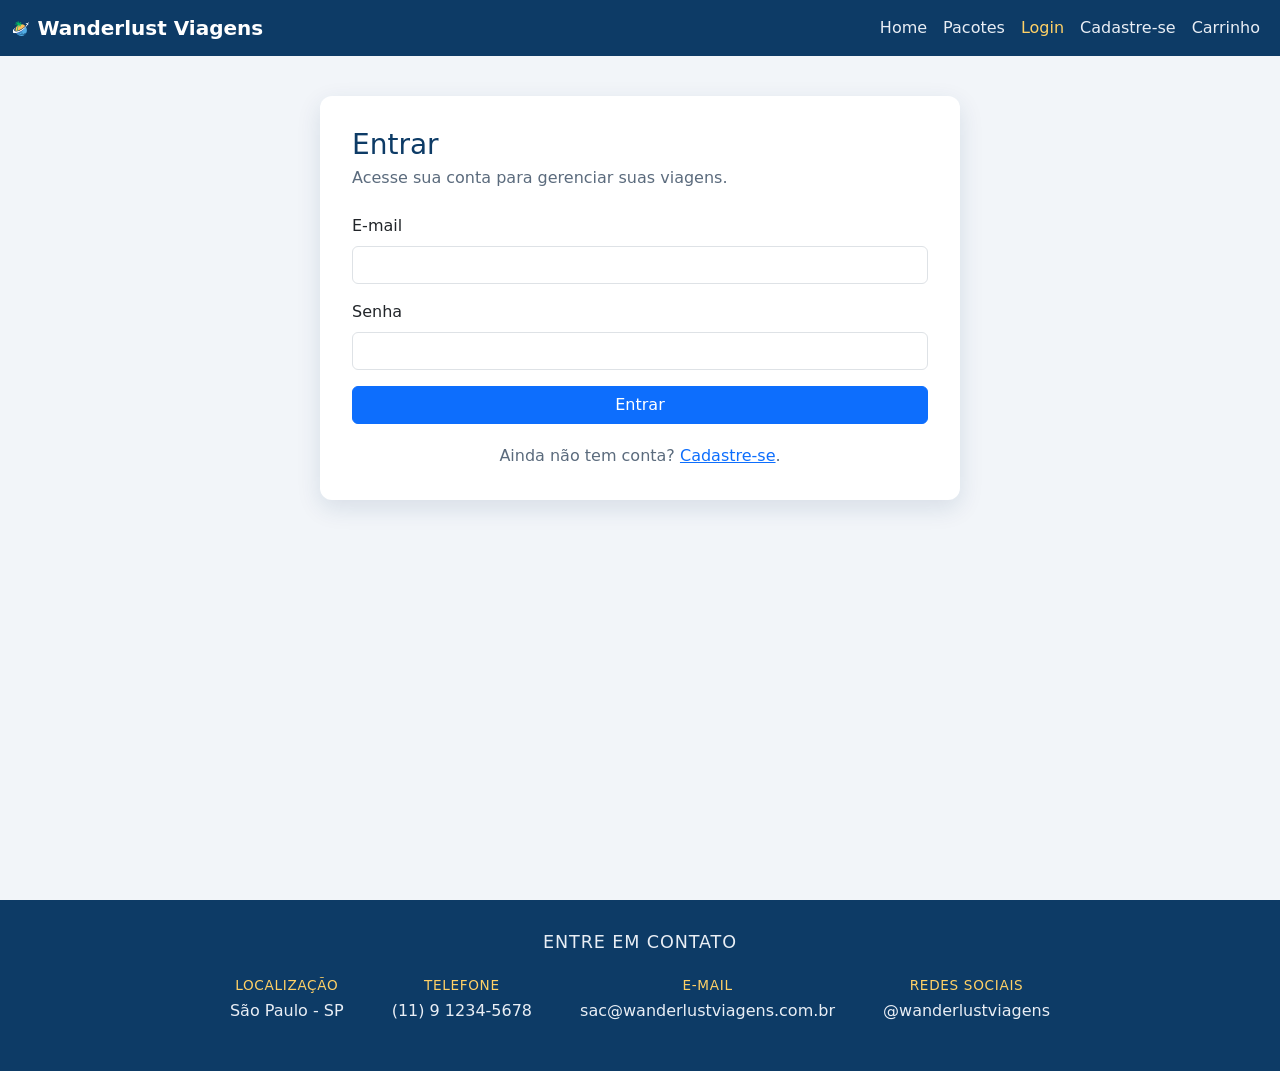
<file: pages/login.html>
<!DOCTYPE html>
<html lang="pt-BR">
    <head>
        <meta charset="UTF-8">
        <meta name="viewport" content="width=device-width, initial-scale=1">

        <title>Faça login na Wanderlust Viagens</title>
        <link rel="icon" type="image/svg+xml" href="../imgs/icon.svg">

        <link href="https://cdn.jsdelivr.net/npm/bootstrap@5.3.3/dist/css/bootstrap.min.css" rel="stylesheet">
        <link rel="stylesheet" href="../css/style.css">
    </head>
    <body>

        <header>
            <nav class="menu navbar navbar-expand-md" aria-label="Menu principal" data-bs-theme="dark">
                <div class="container-fluid">
                    <a class="navbar-brand d-flex align-items-center gap-2" href="../index.html">
                        <img src="../imgs/icon.svg" alt="" class="logo-icon">
                        <span>Wanderlust Viagens</span>
                    </a>

                    <button class="navbar-toggler" type="button"
                        data-bs-toggle="collapse" data-bs-target="#menu-nav"
                        aria-controls="menu-nav" aria-expanded="false" aria-label="Abrir menu">
                        <span class="navbar-toggler-icon"></span>
                    </button>

                    <div class="collapse navbar-collapse" id="menu-nav">
                        <ul class="menu-lista navbar-nav ms-auto">
                            <li class="nav-item"><a class="nav-link" href="../index.html">Home</a></li>
                            <li class="nav-item"><a class="nav-link" href="pacotes.html">Pacotes</a></li>
                            <li class="nav-item"><a class="nav-link active" aria-current="page" href="login.html">Login</a></li>
                            <li class="nav-item"><a class="nav-link" href="cadastro.html">Cadastre-se</a></li>
                            <li class="nav-item"><a class="nav-link" href="carrinho.html">Carrinho</a></li>
                        </ul>
                    </div>
                </div>
            </nav>
        </header>

        <main class="cadastro-main">
            <article class="cadastro-card" aria-labelledby="login-titulo">
                <h1 id="login-titulo" class="cadastro-titulo">Entrar</h1>
                <p class="cadastro-subtitulo">
                    Acesse sua conta para gerenciar suas viagens.
                </p>

                <div id="login-feedback" class="cadastro-feedback" role="alert" aria-live="polite" hidden></div>

                <!-- Etapa 1: e-mail + senha -->
                <form id="form-login" novalidate>
                    <div class="mb-3">
                        <label for="email" class="form-label">E-mail</label>
                        <input type="email" class="form-control" id="email" name="email"
                            maxlength="254" required autocomplete="email">
                    </div>

                    <div class="mb-3">
                        <label for="senha" class="form-label">Senha</label>
                        <input type="password" class="form-control" id="senha" name="senha"
                            required autocomplete="current-password">
                    </div>

                    <button type="submit" class="btn btn-primary w-100" id="btn-login">
                        Entrar
                    </button>

                    <p class="cadastro-rodape">
                        Ainda não tem conta? <a href="cadastro.html">Cadastre-se</a>.
                    </p>
                </form>

                <!-- Etapa 2: verificação do código 2FA (oculta até a etapa 1 concluir) -->
                <form id="form-2fa" novalidate hidden>
                    <p class="cadastro-subtitulo">
                        Enviamos um código de verificação por SMS. Informe-o abaixo para concluir o login.
                    </p>

                    <div class="mb-3">
                        <label for="codigo" class="form-label">Código de verificação</label>
                        <input type="text" class="form-control" id="codigo" name="codigo"
                            inputmode="numeric" autocomplete="one-time-code" required
                            placeholder="000000">
                    </div>

                    <button type="submit" class="btn btn-primary w-100" id="btn-2fa">
                        Verificar e entrar
                    </button>

                    <p class="cadastro-rodape">
                        <a href="#" id="voltar-login">Voltar e usar outro e-mail</a>
                    </p>
                </form>
            </article>
        </main>

        <footer class="rodape">
            <h2>ENTRE EM CONTATO</h2>

            <section aria-label="Informações de contato" class="rodape-contatos">
                <section class="contato-item">
                    <h3>LOCALIZAÇÃO</h3>
                    <p>São Paulo - SP</p>
                </section>

                <section class="contato-item">
                    <h3>TELEFONE</h3>
                    <p><a href="tel:+5511912345678">(11) 9 1234-5678</a></p>
                </section>

                <section class="contato-item">
                    <h3>E-MAIL</h3>
                    <p><a href="mailto:sac@wanderlustviagens.com.br">sac@wanderlustviagens.com.br</a></p>
                </section>

                <section class="contato-item">
                    <h3>REDES SOCIAIS</h3>
                    <p>@wanderlustviagens</p>
                </section>
            </section>
        </footer>

        <script src="https://cdn.jsdelivr.net/npm/bootstrap@5.3.3/dist/js/bootstrap.bundle.min.js"></script>
        <script src="../js/api.js"></script>
        <script src="../js/auth.js"></script>
        <script src="../js/admin-link.js"></script>
    </body>
</html>
</file>
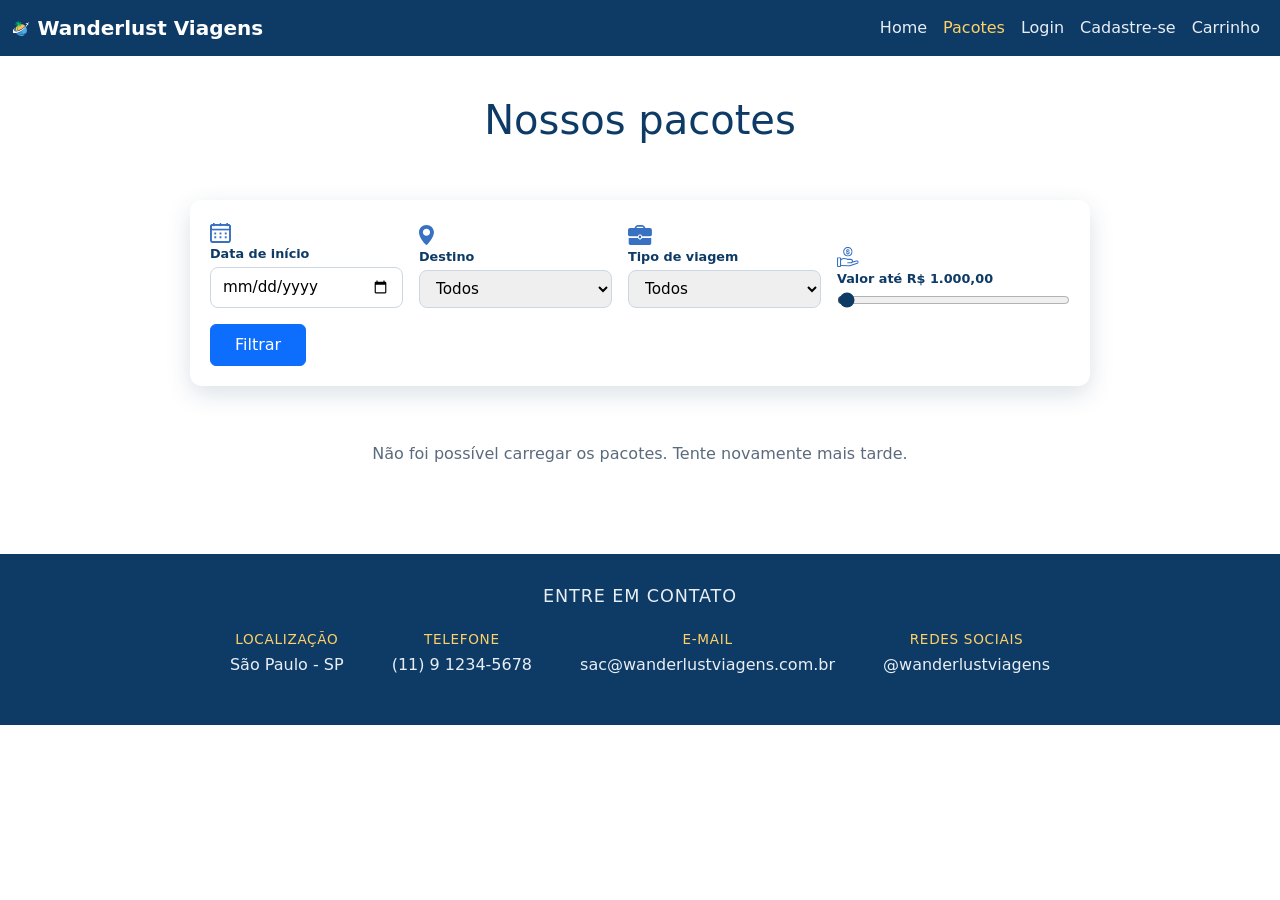
<file: pages/pacotes.html>
<!DOCTYPE html>
<html lang="pt-BR">
    <head>
        <meta charset="UTF-8">
        <meta name="viewport" content="width=device-width, initial-scale=1">

        <title>Pacotes - Wanderlust Viagens</title>
        <link rel="icon" type="image/svg+xml" href="../imgs/icon.svg">

        <link href="https://cdn.jsdelivr.net/npm/bootstrap@5.3.3/dist/css/bootstrap.min.css" rel="stylesheet">
        <link rel="stylesheet" href="../css/style.css">
    </head>
    <body>

        <header>
            <nav class="menu navbar navbar-expand-md" aria-label="Menu principal" data-bs-theme="dark">
                <div class="container-fluid">
                    <a class="navbar-brand d-flex align-items-center gap-2" href="../index.html">
                        <img src="../imgs/icon.svg" alt="" class="logo-icon">
                        <span>Wanderlust Viagens</span>
                    </a>

                    <button class="navbar-toggler" type="button"
                        data-bs-toggle="collapse" data-bs-target="#menu-nav"
                        aria-controls="menu-nav" aria-expanded="false" aria-label="Abrir menu">
                        <span class="navbar-toggler-icon"></span>
                    </button>

                    <div class="collapse navbar-collapse" id="menu-nav">
                        <ul class="menu-lista navbar-nav ms-auto">
                            <li class="nav-item"><a class="nav-link" href="../index.html">Home</a></li>
                            <li class="nav-item"><a class="nav-link active" aria-current="page" href="pacotes.html">Pacotes</a></li>
                            <li class="nav-item"><a class="nav-link" href="login.html">Login</a></li>
                            <li class="nav-item"><a class="nav-link" href="cadastro.html">Cadastre-se</a></li>
                            <li class="nav-item"><a class="nav-link" href="carrinho.html">Carrinho</a></li>
                        </ul>
                    </div>
                </div>
            </nav>
        </header>

        <main class="pacotes-main">
            <h1 class="catalogo-titulo">Nossos pacotes</h1>

            <!-- Barra de filtro -->
            <section class="busca" aria-label="Filtrar pacotes">
                <form class="busca-barra" id="form-filtro">
                    <div class="busca-campo">
                        <span class="busca-icone" aria-hidden="true">
                            <img src="../imgs/data_icon.svg" class="busca-icone-img">
                        </span>
                        <label for="filtro-data-inicio" class="busca-label">Data de início</label>
                        <input type="date" id="filtro-data-inicio" name="data_inicio" class="busca-input">
                    </div>

                    <div class="busca-campo">
                        <span class="busca-icone" aria-hidden="true">
                            <img src="../imgs/destino_icon.svg" class="busca-icone-img">
                        </span>
                        <label for="filtro-estado" class="busca-label">Destino</label>
                        <select id="filtro-estado" name="estado" class="busca-input">
                            <option value="" selected>Todos</option>
                        </select>
                    </div>

                    <div class="busca-campo">
                        <span class="busca-icone" aria-hidden="true">
                            <img src="../imgs/tipo_viagem_icon.svg" class="busca-icone-img">
                        </span>
                        <label for="filtro-tipo" class="busca-label">Tipo de viagem</label>
                        <select id="filtro-tipo" name="tipo_viagem" class="busca-input">
                            <option value="" selected>Todos</option>
                        </select>
                    </div>

                    <div class="busca-campo busca-campo-valor">
                        <span class="busca-icone" aria-hidden="true">
                            <img src="../imgs/preco_icon.svg" class="busca-icone-img">
                        </span>
                        <label for="filtro-valor" class="busca-label">
                            Valor até <output id="filtro-valor-saida" for="filtro-valor">R$ 50.000,00</output>
                        </label>
                        <input type="range" id="filtro-valor" name="valor_max" class="busca-slider"
                            min="100" max="100000" step="100" value="1000">
                    </div>

                    <button type="submit" class="btn btn-primary busca-botao">Filtrar</button>
                    <button type="button" class="btn btn-outline-secondary busca-botao" id="btn-limpar-filtros" hidden>Limpar filtros</button>
                </form>
            </section>

            <p id="pacotes-vazio" class="pacotes-vazio" hidden>
                Nenhum pacote encontrado para os filtros escolhidos.
            </p>

            <div class="pacotes-grade" id="pacotes-grade">
            </div>
        </main>

        <!-- Modais gerados dinamicamente por js/pacotes.js -->
        <div id="pacotes-modais"></div>

        <footer class="rodape">
            <h2>ENTRE EM CONTATO</h2>

            <section aria-label="Informações de contato" class="rodape-contatos">
                <section class="contato-item">
                    <h3>LOCALIZAÇÃO</h3>
                    <p>São Paulo - SP</p>
                </section>

                <section class="contato-item">
                    <h3>TELEFONE</h3>
                    <p><a href="tel:+5511912345678">(11) 9 1234-5678</a></p>
                </section>

                <section class="contato-item">
                    <h3>E-MAIL</h3>
                    <p><a href="mailto:sac@wanderlustviagens.com.br">sac@wanderlustviagens.com.br</a></p>
                </section>

                <section class="contato-item">
                    <h3>REDES SOCIAIS</h3>
                    <p>@wanderlustviagens</p>
                </section>
            </section>
        </footer>

        <script src="https://cdn.jsdelivr.net/npm/bootstrap@5.3.3/dist/js/bootstrap.bundle.min.js"></script>
        <script src="../js/api.js"></script>
        <script src="../js/pacotes.js"></script>
        <script src="../js/admin-link.js"></script>
    </body>
</html>
</file>
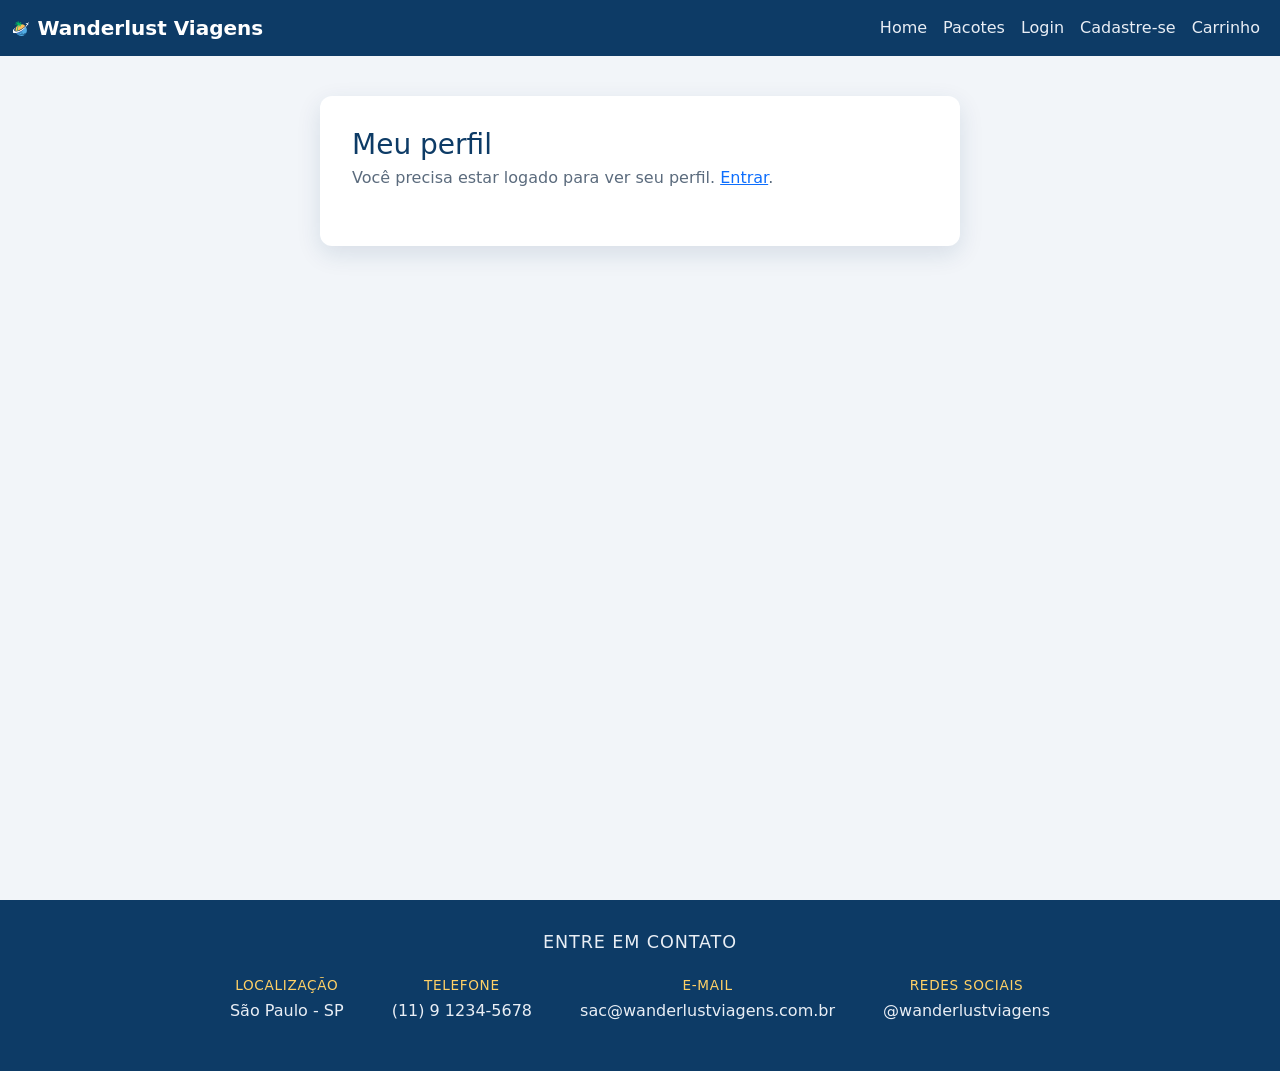
<file: pages/perfil.html>
<!DOCTYPE html>
<html lang="pt-BR">
    <head>
        <meta charset="UTF-8">
        <meta name="viewport" content="width=device-width, initial-scale=1">

        <title>Meu perfil - Wanderlust Viagens</title>
        <link rel="icon" type="image/svg+xml" href="../imgs/icon.svg">

        <link href="https://cdn.jsdelivr.net/npm/bootstrap@5.3.3/dist/css/bootstrap.min.css" rel="stylesheet">
        <link rel="stylesheet" href="../css/style.css">
    </head>
    <body>

        <header>
            <nav class="menu navbar navbar-expand-md" aria-label="Menu principal" data-bs-theme="dark">
                <div class="container-fluid">
                    <a class="navbar-brand d-flex align-items-center gap-2" href="../index.html">
                        <img src="../imgs/icon.svg" alt="" class="logo-icon">
                        <span>Wanderlust Viagens</span>
                    </a>

                    <button class="navbar-toggler" type="button"
                        data-bs-toggle="collapse" data-bs-target="#menu-nav"
                        aria-controls="menu-nav" aria-expanded="false" aria-label="Abrir menu">
                        <span class="navbar-toggler-icon"></span>
                    </button>

                    <div class="collapse navbar-collapse" id="menu-nav">
                        <ul class="menu-lista navbar-nav ms-auto">
                            <li class="nav-item"><a class="nav-link" href="../index.html">Home</a></li>
                            <li class="nav-item"><a class="nav-link" href="pacotes.html">Pacotes</a></li>
                            <li class="nav-item"><a class="nav-link" href="login.html">Login</a></li>
                            <li class="nav-item"><a class="nav-link" href="cadastro.html">Cadastre-se</a></li>
                            <li class="nav-item"><a class="nav-link" href="carrinho.html">Carrinho</a></li>
                        </ul>
                    </div>
                </div>
            </nav>
        </header>

        <main class="cadastro-main">
            <article class="cadastro-card" aria-labelledby="perfil-titulo">
                <h1 id="perfil-titulo" class="cadastro-titulo">Meu perfil</h1>

                <!-- Bloqueio: visível para quem não está logado -->
                <section id="perfil-bloqueio" hidden>
                    <p class="cadastro-subtitulo">
                        Você precisa estar logado para ver seu perfil.
                        <a href="login.html">Entrar</a>.
                    </p>
                </section>

                <!-- Conteúdo do perfil -->
                <div id="perfil-conteudo" hidden>
                    <p class="cadastro-subtitulo">
                        Logado como <strong id="perfil-papel">—</strong>.
                    </p>

                    <div id="perfil-feedback" class="cadastro-feedback" role="alert" aria-live="polite" hidden></div>

                    <form id="form-perfil" novalidate>
                        <fieldset>
                            <legend class="cadastro-legenda">Dados editáveis</legend>

                            <div class="mb-3">
                                <label for="nome" class="form-label">Nome completo</label>
                                <input type="text" class="form-control" id="nome" name="nome" maxlength="150">
                            </div>

                            <div class="row">
                                <div class="col-md-6 mb-3">
                                    <label for="nome_social" class="form-label">Nome social</label>
                                    <input type="text" class="form-control" id="nome_social" name="nome_social" maxlength="150">
                                </div>
                                <div class="col-md-6 mb-3">
                                    <label for="pronome" class="form-label">Pronome</label>
                                    <input type="text" class="form-control" id="pronome" name="pronome" maxlength="30">
                                </div>
                            </div>

                            <div class="mb-3">
                                <label for="email" class="form-label">E-mail</label>
                                <input type="email" class="form-control" id="email" name="email" maxlength="254">
                            </div>

                            <div class="row">
                                <div class="col-md-6 mb-3">
                                    <label for="telefone" class="form-label">Telefone</label>
                                    <input type="tel" class="form-control" id="telefone" name="telefone" maxlength="20">
                                </div>
                                <div class="col-md-6 mb-3">
                                    <label for="cep" class="form-label">CEP</label>
                                    <input type="text" class="form-control" id="cep" name="cep" maxlength="9">
                                </div>
                            </div>
                        </fieldset>

                        <button type="submit" class="btn btn-primary w-100" id="btn-salvar-perfil">
                            Salvar alterações
                        </button>
                    </form>

                    <hr class="my-4">

                    <div class="d-flex flex-column gap-2">
                        <button type="button" class="btn btn-outline-secondary" id="btn-logout">
                            Sair da conta (logout)
                        </button>
                        <button type="button" class="btn btn-outline-danger" id="btn-excluir-perfil">
                            Excluir minha conta
                        </button>
                    </div>
                </div>
            </article>
        </main>

        <footer class="rodape">
            <h2>ENTRE EM CONTATO</h2>
            <section aria-label="Informações de contato" class="rodape-contatos">
                <section class="contato-item"><h3>LOCALIZAÇÃO</h3><p>São Paulo - SP</p></section>
                <section class="contato-item"><h3>TELEFONE</h3><p><a href="tel:+5511912345678">(11) 9 1234-5678</a></p></section>
                <section class="contato-item"><h3>E-MAIL</h3><p><a href="mailto:sac@wanderlustviagens.com.br">sac@wanderlustviagens.com.br</a></p></section>
                <section class="contato-item"><h3>REDES SOCIAIS</h3><p>@wanderlustviagens</p></section>
            </section>
        </footer>

        <script src="https://cdn.jsdelivr.net/npm/bootstrap@5.3.3/dist/js/bootstrap.bundle.min.js"></script>
        <script src="../js/api.js"></script>
        <script src="../js/perfil.js"></script>
        <script src="../js/admin-link.js"></script>
    </body>
</html>
</file>
<file: css/style.css>
/* cabeçalho */

.logo-icon {
    height: 0.75em;
    width: auto;
}

.menu.navbar {
    background-color: #0d3b66;
}

.menu .navbar-brand {
    color: #fff;
    font-weight: 600;
}

.menu .nav-link {
    color: #e9eef5;
}

.menu .nav-link:hover,
.menu .nav-link:focus,
.menu .nav-link.active {
    color: #ffd166;
}

/* página de cadastro */

.cadastro-main {
    display: flex;
    justify-content: center;
    align-items: flex-start;
    padding: 2.5rem 1rem;
    background-color: #f2f5f9;
    min-height: calc(100vh - 56px);
}

.cadastro-card {
    width: 100%;
    max-width: 640px;
    background-color: #fff;
    border-radius: 12px;
    box-shadow: 0 8px 24px rgba(13, 59, 102, 0.12);
    padding: 2rem;
}

.cadastro-titulo {
    color: #0d3b66;
    font-size: 1.75rem;
    margin-bottom: 0.25rem;
}

.cadastro-subtitulo {
    color: #5b6b7d;
    margin-bottom: 1.5rem;
}

.cadastro-card fieldset {
    border: 0;
    margin: 0 0 1rem;
    padding: 0;
}

.cadastro-legenda {
    font-size: 0.95rem;
    font-weight: 600;
    color: #0d3b66;
    text-transform: uppercase;
    letter-spacing: 0.03em;
    border-bottom: 1px solid #e3e9f0;
    padding-bottom: 0.4rem;
    margin-bottom: 1rem;
}

.cadastro-feedback {
    border-radius: 8px;
    padding: 0.75rem 1rem;
    margin-bottom: 1rem;
    font-size: 0.95rem;
}

.cadastro-feedback.feedback-erro {
    background-color: #fdecea;
    color: #a4291e;
    border: 1px solid #f5c6c0;
}

.cadastro-feedback.feedback-ok {
    background-color: #e7f6ec;
    color: #1d6a38;
    border: 1px solid #b7e2c4;
}

.cadastro-rodape {
    text-align: center;
    margin-top: 1.25rem;
    margin-bottom: 0;
    color: #5b6b7d;
}

/* home: hero (imagem de topo reservada) */

.hero-slide {
    position: relative;
    min-height: 60vh;
    display: flex;
    align-items: center;
    justify-content: center;
    text-align: center;
    color: #fff;
    background-size: cover;
    background-position: center;
}

/* espaços reservados para as 3 imagens do carrossel de topo;
   troque cada background-image por url("../imgs/slide-N.jpg") */
/* imagens dos slides do carrossel; overlay escuro garante leitura do texto */
.hero-slide-1 {
    background-image: linear-gradient(rgba(0,0,0,0.4), rgba(0,0,0,0.4)), url("../imgs/copan.jpg");
}
.hero-slide-2 {
    background-image: linear-gradient(rgba(0,0,0,0.4), rgba(0,0,0,0.4)), url("../imgs/boituva.jpg");
}
.hero-slide-3 {
    background-image: linear-gradient(rgba(0,0,0,0.4), rgba(0,0,0,0.4)), url("../imgs/awasi.jpg");
}

.hero-conteudo {
    padding: 1.5rem;
    background-color: rgba(13, 59, 102, 0.35);
    border-radius: 12px;
}

.hero-titulo {
    font-size: 2.5rem;
    font-weight: 700;
    margin-bottom: 0.5rem;
}

.hero-subtitulo {
    font-size: 1.2rem;
    margin: 0;
}

/* home: barra de busca (destino / data / pessoas) */

.busca {
    display: flex;
    justify-content: center;
    padding: 1.5rem 1rem;
    position: relative;
    z-index: 2;
}

.busca-barra {
    display: flex;
    flex-wrap: wrap;
    align-items: flex-end;
    gap: 1rem;
    background-color: #fff;
    border-radius: 12px;
    box-shadow: 0 8px 24px rgba(13, 59, 102, 0.15);
    padding: 1.25rem;
    width: 100%;
    max-width: 900px;
}

.busca-campo {
    display: flex;
    flex-direction: column;
    flex: 1 1 180px;
    position: relative;
}

.busca-icone {
    /* espaço reservado para um ícone em cada campo */
    width: 1.25rem;
    height: 1.25rem;
    margin-bottom: 0.25rem;
    display: inline-block;
    border-radius: 4px;
}

.busca-icone-img {
    max-height: 100%;
}

.busca-label {
    font-size: 0.8rem;
    font-weight: 600;
    color: #0d3b66;
    margin-bottom: 0.25rem;
}

.busca-input {
    border: 1px solid #cdd7e3;
    border-radius: 8px;
    padding: 0.5rem 0.75rem;
    font-size: 0.95rem;
}

.busca-botao {
    flex: 0 0 auto;
    align-self: stretch;
    padding: 0.5rem 1.5rem;
}

.busca-campo-valor {
    flex: 1 1 220px;
}

.busca-slider {
    width: 100%;
    accent-color: #0d3b66;
}

.pacotes-vazio {
    text-align: center;
    color: #5b6b7d;
    padding: 2rem 1rem;
}

/* home: recomendação (mascote à esquerda, formulário à direita) */

.recomendacao {
    display: flex;
    flex-wrap: nowrap;
    gap: 2rem;
    max-width: 1000px;
    margin: 2rem auto;
    padding: 0 1rem;
    align-items: center;
}

.recomendacao-mascote {
    flex: 0 0 500px;
    align-self: flex-start;
    display: flex;
    justify-content: center;
}

/* o mascote entra como <img>; limita ao container sem distorcer */
.recomendacao-mascote-img {
    max-width: 100%;
    height: auto;
    border-radius: 12px;
}

.recomendacao-form {
    flex: 1 1 auto;
}

.recomendacao-form h2 {
    color: #0d3b66;
    margin-bottom: 0.25rem;
}

.recomendacao-form > p {
    color: #5b6b7d;
    margin-bottom: 1.25rem;
}

.recomendacao-lista {
    margin-top: 1.25rem;
    padding-left: 1.25rem;
}

.recomendacao-lista li {
    padding: 0.4rem 0;
    border-bottom: 1px solid #e3e9f0;
}

.rec-selo {
    display: inline-block;
    font-size: 0.75rem;
    font-weight: 600;
    padding: 0.1rem 0.5rem;
    border-radius: 999px;
    margin-left: 0.25rem;
}

.rec-ok { background-color: #e7f6ec; color: #1d6a38; }
.rec-fora { background-color: #fdecea; color: #a4291e; }

.rec-score {
    display: block;
    font-size: 0.8rem;
    color: #5b6b7d;
}

@media (max-width: 768px) {
    .recomendacao {
        flex-wrap: wrap;
    }
    .recomendacao-mascote,
    .recomendacao-form {
        flex: 1 1 100%;
    }
    .recomendacao-mascote {
        min-height: 240px;
    }
}

/* página de pacotes: grade de cards */

.pacotes-main {
    max-width: 1100px;
    margin: 0 auto;
    padding: 2.5rem 1rem;
}

.pacotes-grade {
    display: grid;
    grid-template-columns: repeat(3, 1fr);
    gap: 1.5rem;
    align-items: stretch;
}

/* cards da grade: ocupam toda a coluna e têm a mesma altura */
.pacotes-grade .pacote-card {
    max-width: none;
    margin: 0;
    height: 100%;
}

.pacotes-grade .pacote-corpo {
    display: flex;
    flex-direction: column;
    flex: 1 1 auto;
}

/* empurra o botão para a base, alinhando-o em todos os cards */
.pacotes-grade .pacote-corpo .btn {
    margin-top: auto;
}

@media (max-width: 768px) {
    .pacotes-grade {
        grid-template-columns: 1fr;
    }
}

.pacote-tipo {
    display: inline-block;
    background-color: #e9eef5;
    color: #0d3b66;
    font-size: 0.8rem;
    font-weight: 600;
    padding: 0.15rem 0.6rem;
    border-radius: 999px;
    margin-bottom: 0.5rem;
}

.pacote-preco {
    font-size: 1.25rem;
    font-weight: 700;
    color: #0d3b66;
    margin-bottom: 1rem;
}

.pacote-descricao {
    color: #5b6b7d;
    margin-top: 1rem;
    margin-bottom: 0;
}

/* aderência do pacote (ranking de recomendação na página de pacotes) */
.rec-aderencia {
    font-size: 0.85rem;
    color: #0d3b66;
    font-weight: 600;
    margin-bottom: 0.75rem;
}

/* home: catálogo / carrossel de pacotes */

.catalogo {
    max-width: 900px;
    margin: 3rem auto;
    padding: 0 1rem;
}

.catalogo-titulo {
    text-align: center;
    color: #0d3b66;
    margin-bottom: 2rem;
}

.pacote-card {
    display: flex;
    flex-direction: column;
    max-width: 480px;
    margin: 0 auto;
    background-color: #fff;
    border-radius: 12px;
    overflow: hidden;
    box-shadow: 0 4px 16px rgba(13, 59, 102, 0.1);
}

.pacote-imagem {
    /* espaço reservado para a imagem do pacote */
    height: 220px;
    background-color: #e3e9f0;
}

/* identidade visual por tipo de viagem (emoji sobre cor) */
.pacote-imagem-tipo {
    display: flex;
    align-items: center;
    justify-content: center;
}

.pacote-imagem-tipo span {
    font-size: 4rem;
    line-height: 1;
}

/* foto de categoria por tipo (praia/serra/cultural) */
.pacote-imagem-foto {
    background-size: cover;
    background-position: center;
    background-repeat: no-repeat;
}

.pacote-corpo {
    padding: 1.25rem;
    text-align: center;
}

.pacote-nome {
    color: #0d3b66;
    margin-bottom: 0.5rem;
}

.pacote-desc {
    color: #5b6b7d;
    margin-bottom: 1rem;
}

#carrossel-pacotes .carousel-control-prev-icon,
#carrossel-pacotes .carousel-control-next-icon {
    background-color: #0d3b66;
    border-radius: 50%;
    padding: 1rem;
    background-size: 50%;
}

/* resumo da venda (carrinho) */

.resumo-lista {
    margin: 0;
}

.resumo-linha {
    display: flex;
    justify-content: space-between;
    gap: 1rem;
    padding: 0.6rem 0;
    border-bottom: 1px solid #e3e9f0;
}

.resumo-linha dt {
    color: #5b6b7d;
    font-weight: 500;
    margin: 0;
}

.resumo-linha dd {
    margin: 0;
    font-weight: 600;
    color: #0d3b66;
    text-align: right;
}

/* carrinho: prévia do pacote e total do orçamento */

.previa-pacote {
    margin-bottom: 1.5rem;
}

.previa-corpo {
    display: flex;
    gap: 1rem;
    flex-wrap: wrap;
    align-items: flex-start;
}

.previa-imagem {
    flex: 0 0 160px;
    height: 120px;
    background-color: #e3e9f0;
    border-radius: 8px;
}

.previa-dados {
    flex: 1 1 260px;
    margin: 0;
}

.orcamento-total {
    display: flex;
    justify-content: space-between;
    align-items: center;
    margin-top: 1.5rem;
    padding: 1rem 1.25rem;
    background-color: #e7f6ec;
    border: 1px solid #b7e2c4;
    border-radius: 8px;
}

.orcamento-rotulo {
    font-weight: 600;
    color: #1d6a38;
}

.orcamento-valor {
    font-size: 1.5rem;
    font-weight: 700;
    color: #1d6a38;
}

.badge-status {
    display: inline-block;
    padding: 0.2rem 0.6rem;
    border-radius: 999px;
    font-size: 0.85rem;
    font-weight: 600;
    background-color: #e9eef5;
    color: #0d3b66;
}

/* painel do administrador */

.admin-main {
    max-width: 1100px;
    margin: 0 auto;
    padding: 2rem 1rem;
}

.admin-secao {
    margin-bottom: 2.5rem;
}

.admin-form {
    background-color: #f6f8fb;
    border-radius: 10px;
    padding: 1.25rem;
}

.admin-bloqueio {
    text-align: center;
    padding: 4rem 1rem;
}

.admin-cadeado {
    width: 72px;
    height: 72px;
    opacity: 0.6;
    margin-bottom: 1rem;
}

/* link de admin (cadeado) no menu — some para quem não é admin */
.admin-link-cadeado {
    display: inline-flex;
    align-items: center;
}

.admin-link-cadeado img {
    width: 1.2em;
    height: 1.2em;
}

/* rodapé */

.rodape {
    background-color: #0d3b66;
    color: #e9eef5;
    padding: 2rem 1rem;
}

.rodape h2 {
    text-align: center;
    font-size: 1.1rem;
    letter-spacing: 0.05em;
    margin-bottom: 1.5rem;
}

.rodape-contatos {
    display: flex;
    flex-wrap: wrap;
    justify-content: center;
    gap: 1.5rem 3rem;
    text-align: center;
}

.rodape-contatos h3 {
    font-size: 0.85rem;
    letter-spacing: 0.05em;
    color: #ffd166;
    margin-bottom: 0.35rem;
}

.rodape-contatos a {
    color: #e9eef5;
    text-decoration: none;
}

.rodape-contatos a:hover {
    text-decoration: underline;
}
</file>
